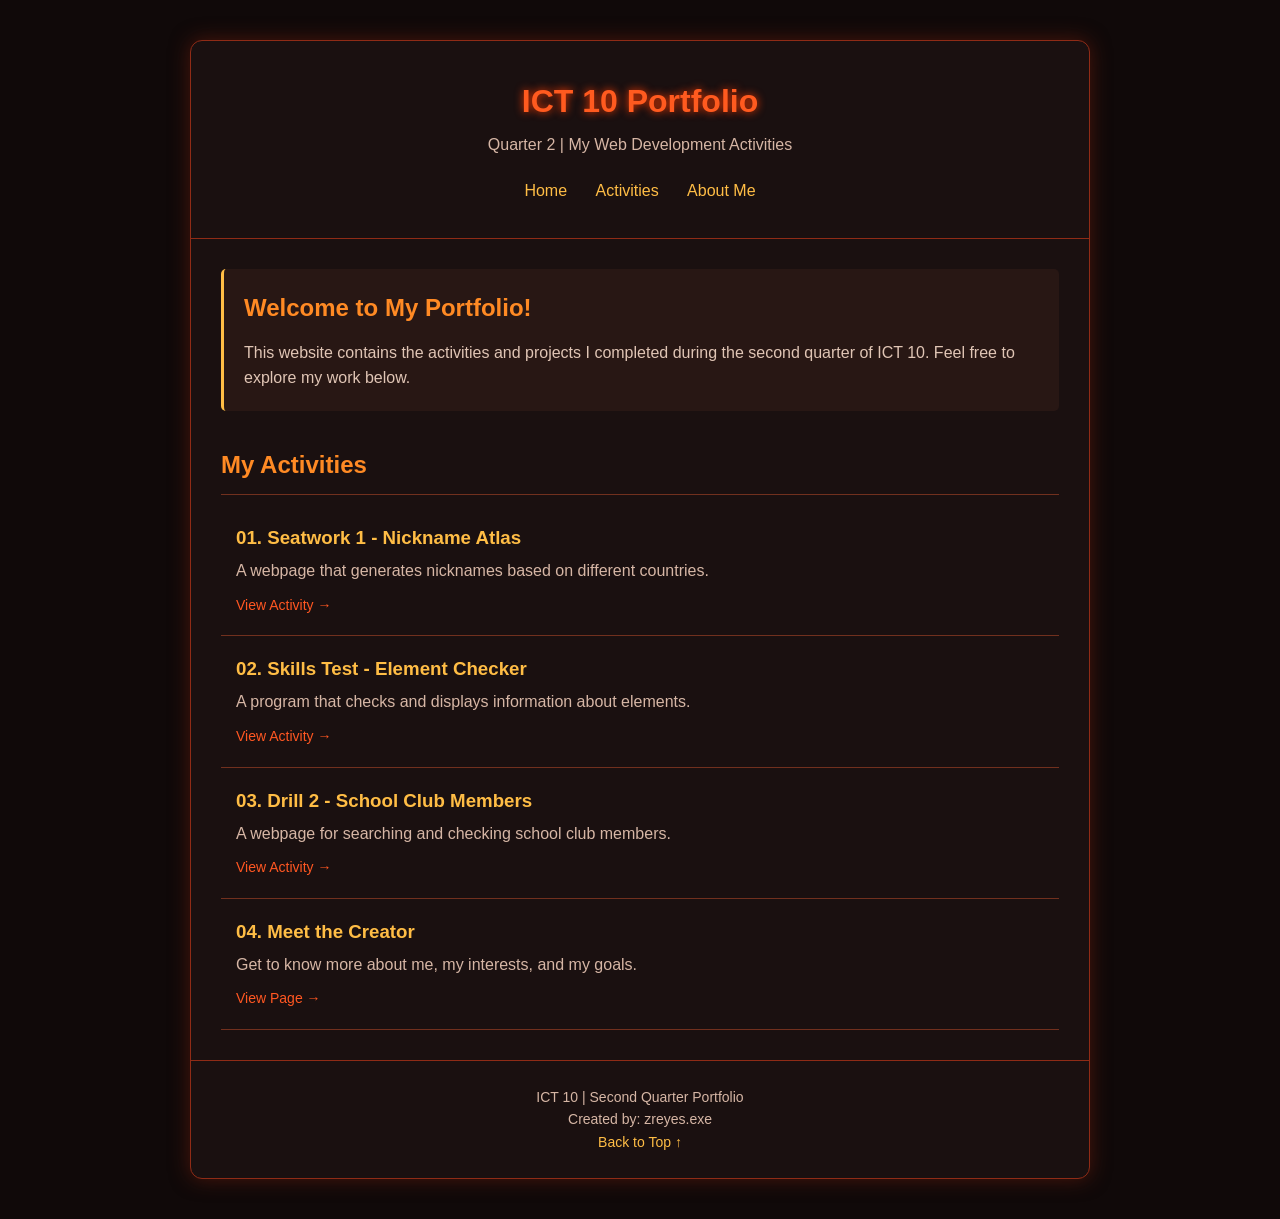
<file: index.html>
<!DOCTYPE html>
<html lang="en">
<head>
    <meta charset="UTF-8">
    <meta name="viewport" content="width=device-width, initial-scale=1.0">
        <link rel="stylesheet" href="https://pyscript.net/releases/2026.7.3/core.css" />
        <script type="module" src="https://pyscript.net/releases/2026.7.3/core.js"></script>
        <link rel="stylesheet" href="webpage.css">
    <title>2Q Project</title>
</head>

<body>

    <div class="container">

        <header>
            <h1>ICT 10 Portfolio</h1>
            <p>Quarter 2 | My Web Development Activities</p>

            <nav>
                <a href="index.html">Home</a>
                <a href="#activities">Activities</a>
                <a href="ABOUT ME/creator.html">About Me</a>
            </nav>
        </header>

        <main>
            <section class="welcome">
                <h2>Welcome to My Portfolio!</h2>
                <p>
                    This website contains the activities and projects
                    I completed during the second quarter of ICT 10.
                    Feel free to explore my work below.
                </p>
            </section>

            <section id="activities">
                <h2>My Activities</h2>

                <div class="activity">
                    <h3>01. Seatwork 1 - Nickname Atlas</h3>
                    <p>A webpage that generates nicknames based on different countries.</p>
                    <a href="2Q SEATWORK 1/atlasnick.html">View Activity →</a>
                </div>

                <div class="activity">
                    <h3>02. Skills Test - Element Checker</h3>
                    <p>A program that checks and displays information about elements.</p>
                    <a href="2Q SKILLS TEST/elements.html">View Activity →</a>
                </div>

                <div class="activity">
                    <h3>03. Drill 2 - School Club Members</h3>
                    <p>A webpage for searching and checking school club members.</p>
                    <a href="2Q DRILL 2/clubmembers.html">View Activity →</a>
                </div>

                <div class="activity">
                    <h3>04. Meet the Creator</h3>
                    <p>Get to know more about me, my interests, and my goals.</p>
                    <a href="ABOUT ME/creator.html">View Page →</a>
                </div>
            </section>
        </main>

        <footer>
            <p>ICT 10 | Second Quarter Portfolio</p>
            <p>Created by: zreyes.exe</p>
            <a href="#top">Back to Top ↑</a>
        </footer>

    <script type="py" src="main.py"></script>
</body>
</html>
</file>
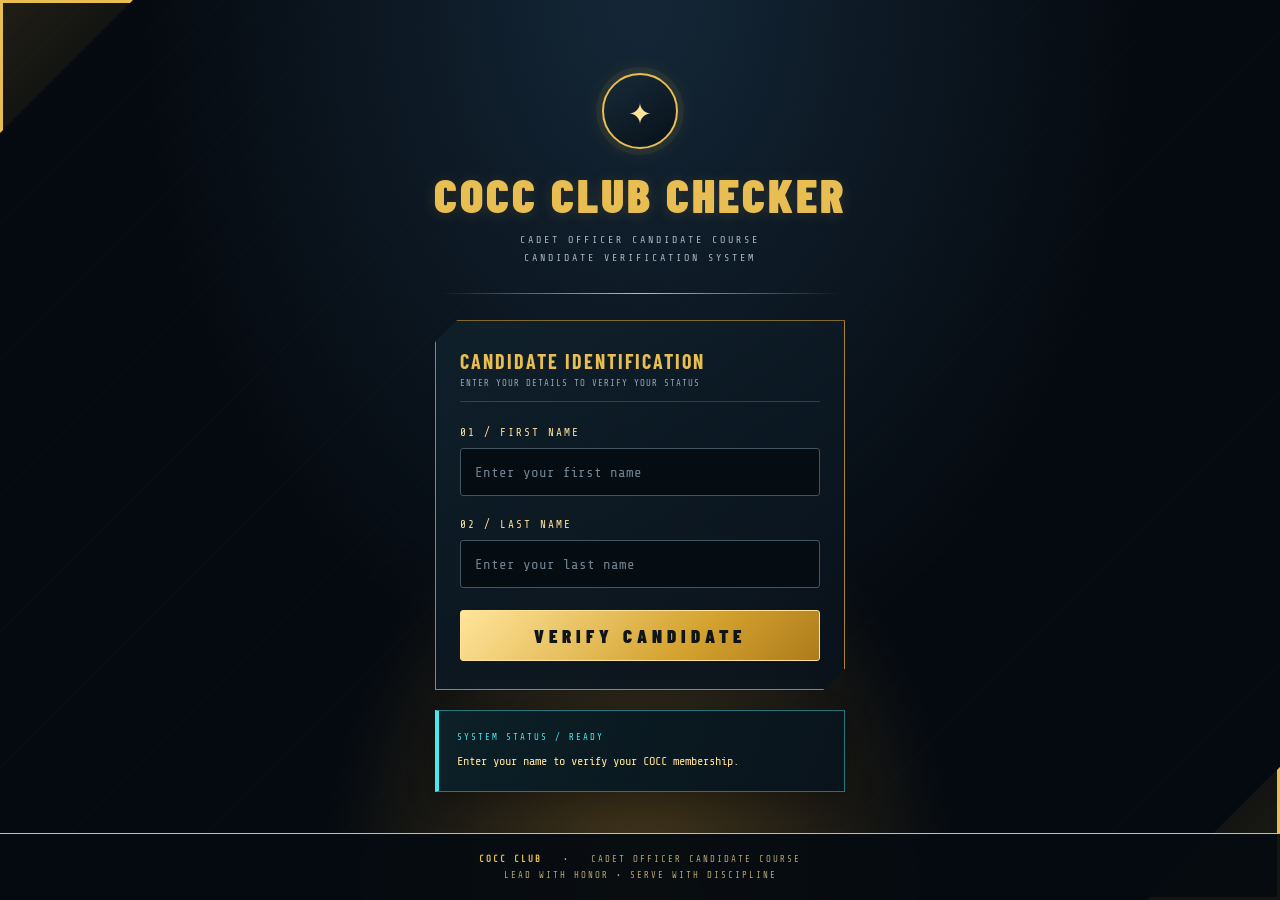
<file: 2Q DRILL 2/clubmembers.html>
<!DOCTYPE html>
<html lang="en">
<head>
    <meta charset="UTF-8">
    <meta name="viewport" content="width=device-width, initial-scale=1.0">
        <link rel="stylesheet" href="https://pyscript.net/releases/2026.7.3/core.css" />
        <script type="module" src="https://pyscript.net/releases/2026.7.3/core.js"></script>
    <title>Candidate Verification System</title>
</head>
<body>
<style>
    @import url('https://fonts.googleapis.com/css2?family=Barlow+Condensed:wght@500;600;700;800;900&family=Share+Tech+Mono&display=swap');

    :root {
        --gold: #e8bd51;
        --gold-light: #ffe39a;
        --navy: #07111b;
        --panel: #0c1924;
        --cyan: #48e9ef;
        --muted: #94a5b5;
    }

    * {
        box-sizing: border-box;
        margin: 0;
        padding: 0;
    }

    body {
        min-height: 100vh;
        display: flex;
        flex-direction: column;
        align-items: center;
        justify-content: center;
        padding: 40px 20px 75px;
        overflow-x: hidden;
        position: relative;
        isolation: isolate;
        color: #eef3f7;
        font-family: 'Share Tech Mono', monospace;

        background:
            radial-gradient(ellipse at 50% 100%,
                #44361a 0%, transparent 35%),
            radial-gradient(ellipse at 50% 0%,
                #142737 0%, transparent 55%),
            repeating-linear-gradient(
                135deg,
                transparent 0px,
                transparent 30px,
                #ffffff03 31px,
                transparent 32px
            ),
            #050a10;
    }

    /* Decorative corner markings */
    body::before,
    body::after {
        content: "";
        position: fixed;
        width: 130px;
        height: 130px;
        pointer-events: none;
        z-index: -1;
    }

    body::before {
        top: 0;
        left: 0;
        border-top: 3px solid var(--gold);
        border-left: 3px solid var(--gold);
        clip-path: polygon(0 0, 100% 0, 0 100%);
        background: linear-gradient(135deg, #d7a73822, transparent);
    }

    body::after {
        right: 0;
        bottom: 0;
        border-right: 3px solid var(--gold);
        border-bottom: 3px solid var(--gold);
        clip-path: polygon(100% 0, 100% 100%, 0 100%);
        background: linear-gradient(315deg, #d7a73822, transparent);
    }

    /* Academy insignia */
    .emblem {
        width: 76px;
        height: 76px;
        display: grid;
        place-items: center;
        margin-bottom: 20px;
        border: 2px solid var(--gold);
        border-radius: 50%;
        background: linear-gradient(145deg, #182b38, #071019);
        color: var(--gold-light);
        font-size: 39px;
        box-shadow:
            0 0 0 6px #e8bd5110,
            0 0 25px #e8bd5120;
    }

    /* Header */
    h1 {
        max-width: 100%;
        color: var(--gold);
        font-family: 'Barlow Condensed', sans-serif;
        font-size: clamp(32px, 7vw, 48px);
        font-weight: 900;
        letter-spacing: 3px;
        line-height: 1.05;
        text-align: center;
        text-shadow: 0 2px 15px #e8bd5125;
    }

    .subtitle {
        margin-top: 12px;
        color: #aab8c5;
        font-size: 10px;
        letter-spacing: 3px;
        text-align: center;
        line-height: 1.8;
    }

    .divider {
        width: min(100%, 400px);
        height: 1px;
        margin: 26px 0;
        background: linear-gradient(
            90deg,
            transparent,
            var(--gold),
            transparent
        );
    }

    /* Main command panel */
    form {
        width: min(100%, 410px);
        padding: 28px 24px;
        position: relative;
        border: 1px solid #a98234;
        background:
            linear-gradient(145deg, #10212cdd, #08111bdd);
        box-shadow:
            0 15px 45px #0008,
            inset 0 0 25px #ffffff04;
        clip-path: polygon(
            22px 0,
            100% 0,
            100% calc(100% - 22px),
            calc(100% - 22px) 100%,
            0 100%,
            0 22px
        );
    }

    .form-heading {
        margin-bottom: 24px;
        padding-bottom: 13px;
        border-bottom: 1px solid #e8bd5138;
        color: var(--gold);
        font-family: 'Barlow Condensed', sans-serif;
        font-size: 20px;
        font-weight: 700;
        letter-spacing: 2px;
    }

    .form-heading span {
        display: block;
        margin-top: 5px;
        color: var(--muted);
        font-family: 'Share Tech Mono', monospace;
        font-size: 9px;
        font-weight: normal;
        letter-spacing: 1px;
    }

    label {
        display: block;
        margin-bottom: 9px;
        color: var(--gold-light);
        font-size: 11px;
        letter-spacing: 2px;
    }

    input[type="text"] {
        width: 100%;
        height: 48px;
        margin-bottom: 22px;
        padding: 0 14px;
        outline: none;
        border: 1px solid #405564;
        border-radius: 3px;
        background: #050c12;
        color: #f5f7fa;
        font-family: inherit;
        font-size: 14px;
        transition: border-color 0.25s, box-shadow 0.25s;
    }

    input[type="text"]::placeholder {
        color: #718391;
    }

    input[type="text"]:focus {
        border-color: var(--cyan);
        box-shadow: 0 0 12px #48e9ef18;
    }

    /* Gold command button */
    input[type="button"] {
        width: 100%;
        min-height: 51px;
        border: 1px solid var(--gold-light);
        border-radius: 3px;
        background: linear-gradient(135deg, #ffe59b, #d3a12d 65%, #ad7b1c);
        color: #10151a;
        font-family: 'Barlow Condensed', sans-serif;
        font-size: 19px;
        font-weight: 900;
        letter-spacing: 5px;
        cursor: pointer;
        transition: 0.25s ease;
    }

    input[type="button"]:hover {
        background: linear-gradient(135deg, #fff0c1, #e8bd51);
        box-shadow: 0 0 22px #e8bd5135;
        transform: translateY(-2px);
    }

    input[type="button"]:active {
        transform: scale(0.98);
    }

    /* Verification feedback */
    #result {
        width: min(100%, 410px);
        min-height: 75px;
        margin-top: 20px;
        padding: 18px;
        border: 1px solid #48e9ef70;
        border-left: 4px solid var(--cyan);
        background: linear-gradient(110deg, #0c2027, #09131b);
        color: var(--gold-light);
        font-size: 12px;
        line-height: 1.8;
        overflow-wrap: anywhere;
        box-shadow: 0 8px 25px #0004;
    }

    .result-label {
        display: block;
        margin-bottom: 6px;
        color: var(--cyan);
        font-size: 9px;
        letter-spacing: 2px;
    }

    /* Bottom identity strip */
    footer {
        position: absolute;
        bottom: 0;
        left: 0;
        width: 100%;
        padding: 17px 12px;
        border-top: 1px solid var(--gold);
        background: #060b11eF;
        color: #b7a675;
        font-size: 9px;
        letter-spacing: 2px;
        line-height: 1.8;
        text-align: center;
    }

    footer strong {
        color: var(--gold);
    }

    @media (max-width: 480px) {
        body {
            padding: 30px 16px 90px;
        }

        .emblem {
            width: 64px;
            height: 64px;
            font-size: 32px;
        }

        h1 {
            letter-spacing: 2px;
        }

        .subtitle {
            font-size: 9px;
            letter-spacing: 1.5px;
        }

        form {
            padding: 24px 18px;
        }
    }

    @media (prefers-reduced-motion: reduce) {
        *,
        *::before,
        *::after {
            transition: none !important;
        }
    }
</style>

</head>

<body>

<div class="emblem" aria-hidden="true">✦</div>

<h1>COCC CLUB CHECKER</h1>

<p class="subtitle">
    CADET OFFICER CANDIDATE COURSE<br>
    CANDIDATE VERIFICATION SYSTEM
</p>

<div class="divider"></div>

<form>
    <div class="form-heading">
        CANDIDATE IDENTIFICATION
        <span>ENTER YOUR DETAILS TO VERIFY YOUR STATUS</span>
    </div>

    <label for="fname">01 / FIRST NAME</label>
    <input
        type="text"
        id="fname"
        placeholder="Enter your first name"
        autocomplete="given-name"
        required
    >

    <label for="surname">02 / LAST NAME</label>
    <input
        type="text"
        id="surname"
        placeholder="Enter your last name"
        autocomplete="family-name"
        required
    >

    <input
        type="button"
        py-click="name_finder"
        value="VERIFY CANDIDATE"
    >
</form>

<div id="result" aria-live="polite">
    <span class="result-label">SYSTEM STATUS / READY</span>
    Enter your name to verify your COCC membership.
</div>

<footer>
    <strong>COCC CLUB</strong> &nbsp; • &nbsp;
    CADET OFFICER CANDIDATE COURSE<br>
    LEAD WITH HONOR • SERVE WITH DISCIPLINE
</footer>

<script type="py" src="main.py"></script>

    </body>
</html>
</file>
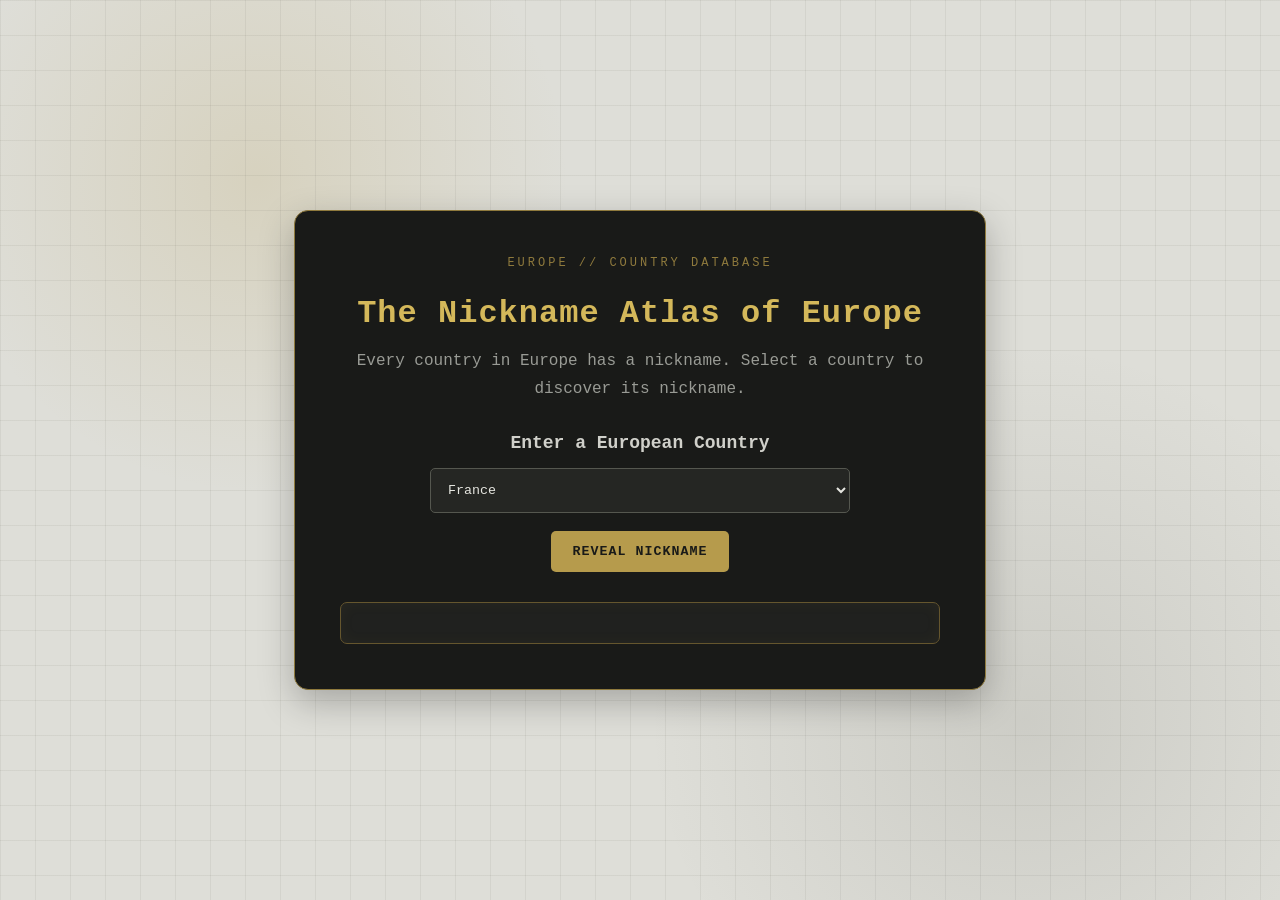
<file: 2Q SEATWORK 1/atlasnick.html>
<!DOCTYPE html>
<html lang="en">
<head>
    <meta charset="UTF-8">
    <meta name="viewport" content="width=device-width, initial-scale=1.0">
        <link rel="stylesheet" href="https://pyscript.net/releases/2026.7.3/core.css" />
        <script type="module" src="https://pyscript.net/releases/2026.7.3/core.js"></script>
        <!-- External CSS -->
        <link rel="stylesheet" href="styles.css">
    <title>The Nickname Atlas</title>
</head>
<body>

    <div class="container">
        <h1>The Nickname Atlas of Europe</h1>
        <p>Every country in Europe has a nickname. Select a country to discover its nickname.</p>

        <h2>Enter a European Country</h2>
        <select id="european_countries">
            <option value="France">France</option>
            <option value="Germany">Germany</option>
            <option value="Denmark">Denmark</option>
            <option value="Monaco">Monaco</option>
            <option value="Romania">Romania</option>
            <option value="Russia">Russia</option>
            <option value="Ireland">Ireland</option>
            <option value="Sweden">Sweden</option>
            <option value="Switzerland">Switzerland</option>
            <option value="Netherlands">Netherlands</option>
        </select>

        <button py-click="get_nickname">REVEAL NICKNAME</button>
        <div id="result"></div>

    </div>

    <script type="py" src="main.py"></script>

</body>
</html>
</file>
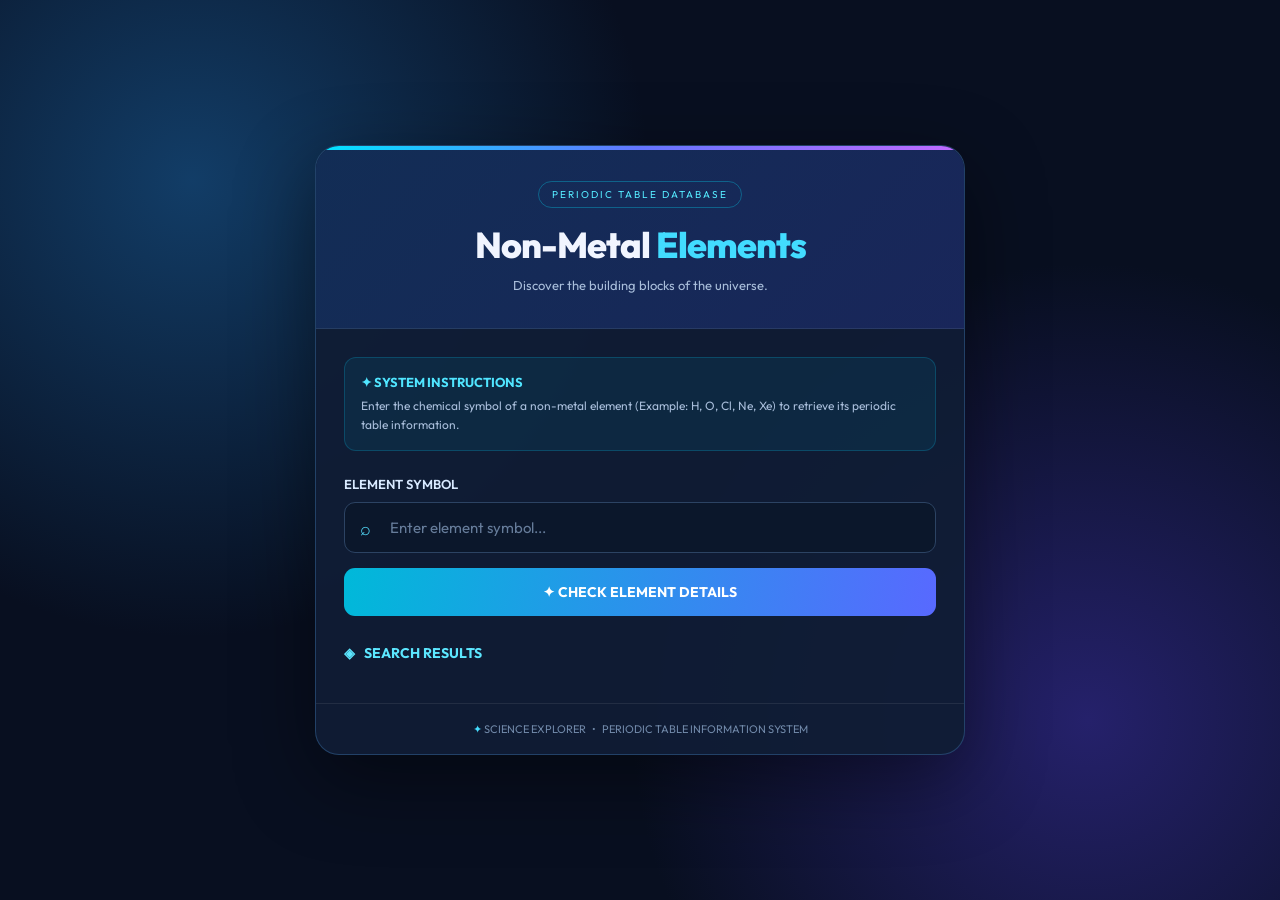
<file: 2Q SKILLS TEST/elements.html>
<!DOCTYPE html>
<html lang="en">
<head>
    <meta charset="UTF-8">
    <meta name="viewport" content="width=device-width, initial-scale=1.0">
        <link rel="stylesheet" href="https://pyscript.net/releases/2026.7.3/core.css" />
        <script type="module" src="https://pyscript.net/releases/2026.7.3/core.js"></script>
    <title>Skills Test</title>
</head>
<body>
    <style>
@import url('https://fonts.googleapis.com/css2?family=Space+Grotesk:wght@400;500;600;700&family=Outfit:wght@400;500;600;700;800&display=swap');

* {
    margin: 0;
    padding: 0;
    box-sizing: border-box;
}

body {
    min-height: 100vh;
    display: flex;
    justify-content: center;
    align-items: center;
    padding: 30px 15px;
    font-family: 'Outfit', sans-serif;
    background:
        radial-gradient(circle at 15% 20%, #123d67 0%, transparent 35%),
        radial-gradient(circle at 85% 80%, #25216b 0%, transparent 35%),
        #080f20;
    color: #f1f5ff;
}

.container {
    width: 100%;
    max-width: 650px;
    position: relative;
    overflow: hidden;
    background: rgba(16, 29, 53, 0.95);
    border: 1px solid rgba(91, 180, 255, 0.25);
    border-radius: 24px;
    box-shadow: 0 25px 80px rgba(0,0,0,0.45);
}

.container::before {
    content: "";
    position: absolute;
    top: 0;
    left: 0;
    width: 100%;
    height: 4px;
    background: linear-gradient(90deg, #00e5ff, #6475ff, #c16aff);
}

.header {
    padding: 35px 30px;
    text-align: center;
    background: linear-gradient(135deg, #122d55, #19265a);
    border-bottom: 1px solid rgba(255,255,255,0.08);
}

.header .tag {
    display: inline-block;
    padding: 6px 13px;
    margin-bottom: 14px;
    border: 1px solid rgba(0,229,255,0.3);
    border-radius: 30px;
    color: #55eaff;
    font-size: 10px;
    letter-spacing: 2px;
    text-transform: uppercase;
}

.header h1 {
    font-size: clamp(25px, 5vw, 36px);
    font-weight: 800;
    letter-spacing: -1px;
}

.header h1 span {
    color: #42dcff;
}

.header p {
    margin-top: 10px;
    color: #a9bedb;
    font-size: 13px;
}

.content {
    padding: 28px;
}

.instruction {
    padding: 16px;
    margin-bottom: 25px;
    background: rgba(0, 210, 255, 0.07);
    border: 1px solid rgba(0, 210, 255, 0.2);
    border-radius: 12px;
}

.instruction h3 {
    color: #50e5ff;
    font-size: 13px;
    margin-bottom: 6px;
}

.instruction p {
    color: #a9bedb;
    font-size: 12px;
    line-height: 1.6;
}

label {
    display: block;
    margin-bottom: 10px;
    font-size: 13px;
    font-weight: 600;
    color: #d8e9ff;
}

.input-box {
    position: relative;
}

.input-box span {
    position: absolute;
    left: 16px;
    top: 50%;
    transform: translateY(-50%);
    color: #55dfff;
    font-size: 18px;
}

input {
    width: 100%;
    padding: 15px 15px 15px 45px;
    background: #0b172b;
    border: 1px solid #2c4363;
    border-radius: 11px;
    outline: none;
    color: white;
    font-size: 15px;
    font-family: inherit;
    transition: 0.3s;
}

input:focus {
    border-color: #35dfff;
    box-shadow: 0 0 0 3px rgba(53,223,255,0.1);
}

input::placeholder {
    color: #667c9a;
}

button {
    width: 100%;
    margin-top: 15px;
    padding: 15px;
    border: none;
    border-radius: 11px;
    background: linear-gradient(100deg, #00b9d9, #5869ff);
    color: white;
    font-size: 14px;
    font-weight: 700;
    font-family: inherit;
    cursor: pointer;
    transition: 0.3s;
}

button:hover {
    transform: translateY(-2px);
    box-shadow: 0 8px 25px rgba(0,190,255,0.25);
}

.result-heading {
    display: flex;
    align-items: center;
    gap: 9px;
    margin: 28px 0 13px;
    color: #5ce7ff;
    font-size: 14px;
    font-weight: 700;
}

.result-card {
    display: none;
    padding: 22px;
    position: relative;
    background: linear-gradient(135deg, #142a46, #111d35);
    border: 1px solid rgba(75,208,255,0.22);
    border-radius: 15px;
    animation: appear 0.4s ease;
}

@keyframes appear {
    from {
        opacity: 0;
        transform: translateY(10px);
    }
    to {
        opacity: 1;
        transform: translateY(0);
    }
}

.result-card::before {
    content: "";
    position: absolute;
    left: 0;
    top: 18px;
    bottom: 18px;
    width: 4px;
    border-radius: 5px;
    background: #32ddff;
}

.element-top {
    display: flex;
    justify-content: space-between;
    align-items: center;
    margin-bottom: 20px;
}

.element-symbol {
    font-size: 48px;
    font-weight: 800;
    color: #52e7ff;
}

.element-type {
    padding: 7px 12px;
    border-radius: 30px;
    background: rgba(41,220,255,0.1);
    color: #5ce7ff;
    font-size: 11px;
}

.element-name {
    font-size: 21px;
    font-weight: 700;
    margin-bottom: 18px;
}

.details {
    display: grid;
    grid-template-columns: repeat(2, 1fr);
    gap: 12px;
}

.detail-box {
    padding: 14px;
    background: rgba(255,255,255,0.04);
    border: 1px solid rgba(255,255,255,0.07);
    border-radius: 10px;
}

.detail-box small {
    display: block;
    color: #8ba2c2;
    font-size: 11px;
    margin-bottom: 7px;
}

.detail-box strong {
    color: #e9f7ff;
    font-size: 17px;
}

.error {
    display: none;
    padding: 15px;
    margin-top: 15px;
    border-radius: 10px;
    color: #ff9b9b;
    background: rgba(255,70,70,0.08);
    border: 1px solid rgba(255,70,70,0.2);
    font-size: 13px;
}

.footer {
    padding: 18px;
    text-align: center;
    border-top: 1px solid rgba(255,255,255,0.08);
    color: #7189a9;
    font-size: 11px;
}

.footer span {
    color: #45ddff;
}

@media (max-width: 480px) {
    .content {
        padding: 20px;
    }

    .header {
        padding: 28px 15px;
    }

    .details {
        grid-template-columns: 1fr;
    }
}
</style>
</head>

<body>

<div class="container">

    <div class="header">
        <div class="tag">Periodic Table Database</div>
        <h1>Non-Metal <span>Elements</span></h1>
        <p>Discover the building blocks of the universe.</p>
    </div>

    <div class="content">

        <div class="instruction">
            <h3>✦ SYSTEM INSTRUCTIONS</h3>
            <p>Enter the chemical symbol of a non-metal element
            (Example: H, O, Cl, Ne, Xe) to retrieve its
            periodic table information.</p>
        </div>

        <label for="symbol">ELEMENT SYMBOL</label>

        <div class="input-box">
            <span>⌕</span>
            <input
            type="text"
            id="input1"
            placeholder="Enter element symbol..."
            maxlength="2"
        >
        </div>

        <button py-click="nonmetal_elements">
            ✦ CHECK ELEMENT DETAILS
        </button>

        <div id="results"></div>

        <div class="error" id="error">
            Element not found. Please enter a valid non-metal symbol.
        </div>

        <div class="result-heading">
            ◈ &nbsp; SEARCH RESULTS
        </div>

        <div class="result-card" id="result">

            <div class="element-top">
                <div class="element-symbol" id="resultSymbol">H</div>
                <div class="element-type">NON-METAL</div>
            </div>

            <div class="element-name" id="resultName">
                Hydrogen
            </div>

            <div class="details">

                <div class="detail-box">
                    <small>ATOMIC NUMBER</small>
                    <strong id="resultNumber">1</strong>
                </div>

                <div class="detail-box">
                    <small>ATOMIC MASS</small>
                    <strong id="resultMass">1.008</strong>


                </div>

            </div>

        </div>

    </div>

    <div class="footer">
        <span>✦</span> SCIENCE EXPLORER
        &nbsp; • &nbsp; PERIODIC TABLE INFORMATION SYSTEM
    </div>

</div>

</script>

    <script type="py" src="main.py"></script>
</body>
</html>
</file>
<file: webpage.css>
* {
    margin: 0;
    padding: 0;
    box-sizing: border-box;
}

body {
    background-color: #100909;
    color: #fff1e6;
    font-family: Arial, sans-serif;
    line-height: 1.6;
    padding: 40px 15px;
}

.container {
    max-width: 900px;
    margin: auto;
    background-color: #1a1010;
    border: 1px solid #8f2b16;
    border-radius: 12px;
    overflow: hidden;
    box-shadow: 0 0 20px #4a160c;
}

header {
    text-align: center;
    padding: 35px 20px;
    border-bottom: 1px solid #8f2b16;
}

header h1 {
    color: #ff5a1f;
    margin-bottom: 5px;
    text-shadow: 0 0 8px #ff3c00;
}

header p {
    color: #d6b6a5;
}

nav {
    margin-top: 20px;
}

nav a {
    color: #ffbd45;
    text-decoration: none;
    margin: 0 12px;
}

nav a:hover {
    color: #ff5722;
}

main {
    padding: 30px;
}

.welcome {
    background-color: #281714;
    border-left: 3px solid #ffbd45;
    padding: 20px;
    margin-bottom: 35px;
    border-radius: 5px;
}

h2 {
    color: #ff8a24;
    margin-bottom: 12px;
}

.welcome p {
    color: #e0c5b5;
}

#activities h2 {
    border-bottom: 1px solid #71301e;
    padding-bottom: 10px;
    margin-bottom: 10px;
}

.activity {
    padding: 18px 15px;
    border-bottom: 1px solid #71301e;
    transition: 0.2s;
}

.activity:hover {
    background-color: #2b1713;
}

.activity h3 {
    color: #ffbd45;
    margin-bottom: 5px;
}

.activity p {
    color: #d6b6a5;
    margin-bottom: 8px;
}

.activity a {
    color: #ff5722;
    text-decoration: none;
    font-size: 14px;
}

.activity a:hover {
    color: #ffd166;
    text-decoration: underline;
}

footer {
    text-align: center;
    padding: 25px;
    border-top: 1px solid #8f2b16;
    color: #d6b6a5;
    font-size: 14px;
}

footer a {
    color: #ffbd45;
    text-decoration: none;
}

footer a:hover {
    color: #ff5722;
}

@media screen and (max-width: 600px) {
    body {
        padding: 15px 10px;
    }

    main {
        padding: 20px;
    }

    nav a {
        display: inline-block;
        margin: 5px 8px;
    }
}
</file>
<file: 2Q SEATWORK 1/styles.css>
body {

    background-color: #deded8;
    color: #eeeeea;
    font-family: "Courier New", monospace;
    margin: 0;
    padding: 0;
    display: flex;
    justify-content: center;
    align-items: center;
    min-height: 100vh;

    background-image:
        linear-gradient(rgba(80, 80, 70, 0.08) 1px, transparent 1px),
        linear-gradient(90deg, rgba(80, 80, 70, 0.08) 1px, transparent 1px),
        radial-gradient(circle at 20% 20%, rgba(182, 155, 76, 0.18), transparent 25%),
        radial-gradient(circle at 80% 80%, rgba(80, 80, 70, 0.12), transparent 30%);

    background-size: 35px 35px, 35px 35px, 100% 100%, 100% 100%;
}

.container {
    background-color: #191a18;
    width: 600px;
    padding: 45px;
    border-radius: 14px;
    text-align: center;
    border: 1px solid #8f7a3d;
    box-shadow: 0 12px 35px rgba(0, 0, 0, 0.25);
    position: relative;

}

.container:before {
    content: "EUROPE // COUNTRY DATABASE";
    display: block;
    color: #8f7a3d;
    font-size: 12px;
    letter-spacing: 3px;
    margin-bottom: 25px;

}

h1 {
    color: #d4b85a;
    font-size: 32px;
    margin-bottom: 12px;
    letter-spacing: 1px;

}

h2 {
    color: #d0d0ca;
    font-size: 18px;
    margin-top: 30px;

}

p {
    color: #999b95;
    line-height: 1.7;

}

select {
    padding: 13px;
    width: 70%;
    background-color: #252623;
    color: #e5e5df;
    border: 1px solid #55574f;
    border-radius: 5px;
    font-family: "Courier New", monospace;
    cursor: pointer;

}

select:focus {
    outline: none;
    border-color: #b69b4c;

}

button {
    margin-top: 18px;
    padding: 13px 22px;
    background-color: #b69b4c;
    color: #191a18;
    border: none;
    border-radius: 5px;
    font-family: "Courier New", monospace;
    font-weight: bold;
    cursor: pointer;
    letter-spacing: 1px;

}

button:hover {
    background-color: #d4b85a;
    transform: translateY(-2px);

}

#result {

    margin-top: 30px;
    padding: 20px;
    background-color: #20211f;
    color: #d4b85a;
    font-size: 22px;
    font-weight: bold;
    border: 1px solid #65562e;
    border-radius: 7px;
    box-shadow: inset 0 0 15px rgba(180, 150, 60, 0.05);

}
</file>
